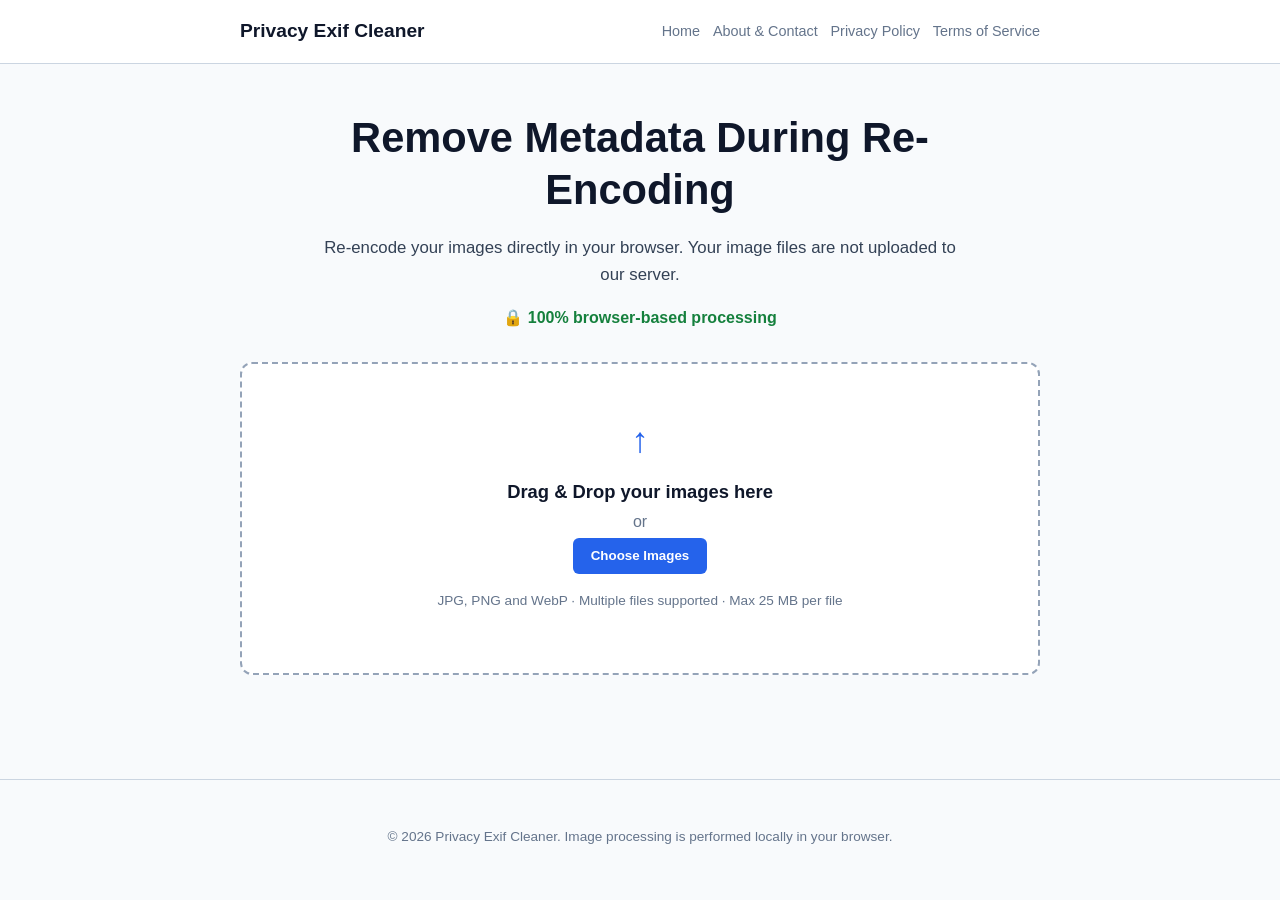
<file: index.html>
<!DOCTYPE html>
<html lang="en">
<head>
  <meta charset="UTF-8">
  <meta name="viewport" content="width=device-width, initial-scale=1.0">

  <title>Free Image Metadata Remover - Privacy Exif Cleaner</title>
  <meta name="description" content="Remove image metadata during browser-based re-encoding. Your photos stay on your device and are not uploaded to our server.">
  <meta name="robots" content="index, follow">
  <link rel="canonical" href="./">

  <meta property="og:title" content="Privacy Exif Cleaner - Free Image Metadata Remover">
  <meta property="og:description" content="Remove image metadata locally in your browser without uploading your photos.">
  <meta property="og:type" content="website">

  <link rel="stylesheet" href="style.css">
</head>

<body>

<header>
  <div class="container header-inner">
    <h1>Privacy Exif Cleaner</h1>

    <nav aria-label="Main navigation">
      <a href="index.html">Home</a>
      <a href="about.html">About & Contact</a>
      <a href="privacy.html">Privacy Policy</a>
      <a href="terms.html">Terms of Service</a>
    </nav>
  </div>
</header>

<main class="container">

  <section class="hero">
    <h2>Remove Metadata During Re-Encoding</h2>

    <p class="description">
      Re-encode your images directly in your browser.
      Your image files are not uploaded to our server.
    </p>

    <p class="privacy-badge">
      🔒 100% browser-based processing
    </p>
  </section>

  <section class="uploader">

    <div id="drop-zone" class="drop-zone" tabindex="0" role="button" aria-label="Select images">

      <div class="upload-icon">↑</div>

      <p class="upload-main">
        Drag & Drop your images here
      </p>

      <p class="upload-or">
        or
      </p>

      <button id="browse-button" type="button" class="browse-button">
        Choose Images
      </button>

      <p class="sub-text">
        JPG, PNG and WebP · Multiple files supported · Max 25 MB per file
      </p>

      <input
        type="file"
        id="file-input"
        accept="image/jpeg,image/png,image/webp"
        multiple
        hidden
      >

    </div>

    <div id="status" class="status" role="status" aria-live="polite"></div>

    <div id="preview-section" class="preview-section hidden">
      <div class="section-heading">
        <h3>Processed Images</h3>
        <button id="clear-button" type="button" class="clear-button">
          Clear
        </button>
      </div>

      <div id="file-list" class="file-list"></div>
    </div>

  </section>

</main>

<footer>
  <div class="container">
    <p>
      © 2026 Privacy Exif Cleaner.
      Image processing is performed locally in your browser.
    </p>
  </div>
</footer>

<script src="script.js"></script>

</body>
</html>
</file>
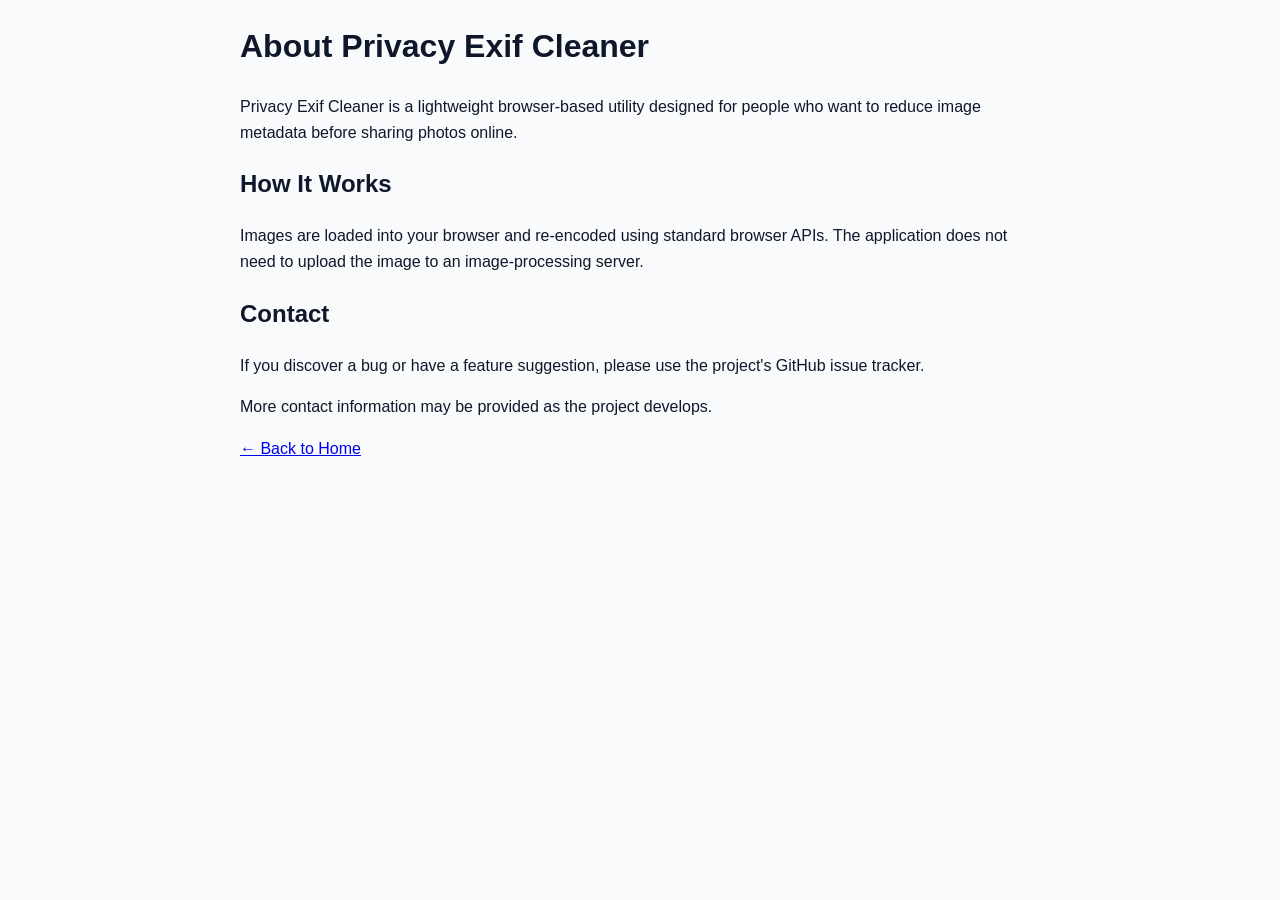
<file: about.html>
<!DOCTYPE html>
<html lang="en">
<head>
  <meta charset="UTF-8">
  <meta name="viewport" content="width=device-width, initial-scale=1.0">
  <title>About & Contact - Privacy Exif Cleaner</title>
  <meta name="robots" content="index, follow">
  <link rel="stylesheet" href="style.css">
</head>

<body>

<main class="container page">

  <h1>About Privacy Exif Cleaner</h1>

  <p>
    Privacy Exif Cleaner is a lightweight browser-based utility designed for
    people who want to reduce image metadata before sharing photos online.
  </p>

  <h2>How It Works</h2>

  <p>
    Images are loaded into your browser and re-encoded using standard browser
    APIs. The application does not need to upload the image to an image-processing
    server.
  </p>

  <h2>Contact</h2>

  <p>
    If you discover a bug or have a feature suggestion, please use the project's
    GitHub issue tracker.
  </p>

  <p>
    More contact information may be provided as the project develops.
  </p>

  <p><a href="index.html">← Back to Home</a></p>

</main>

</body>
</html>
</file>
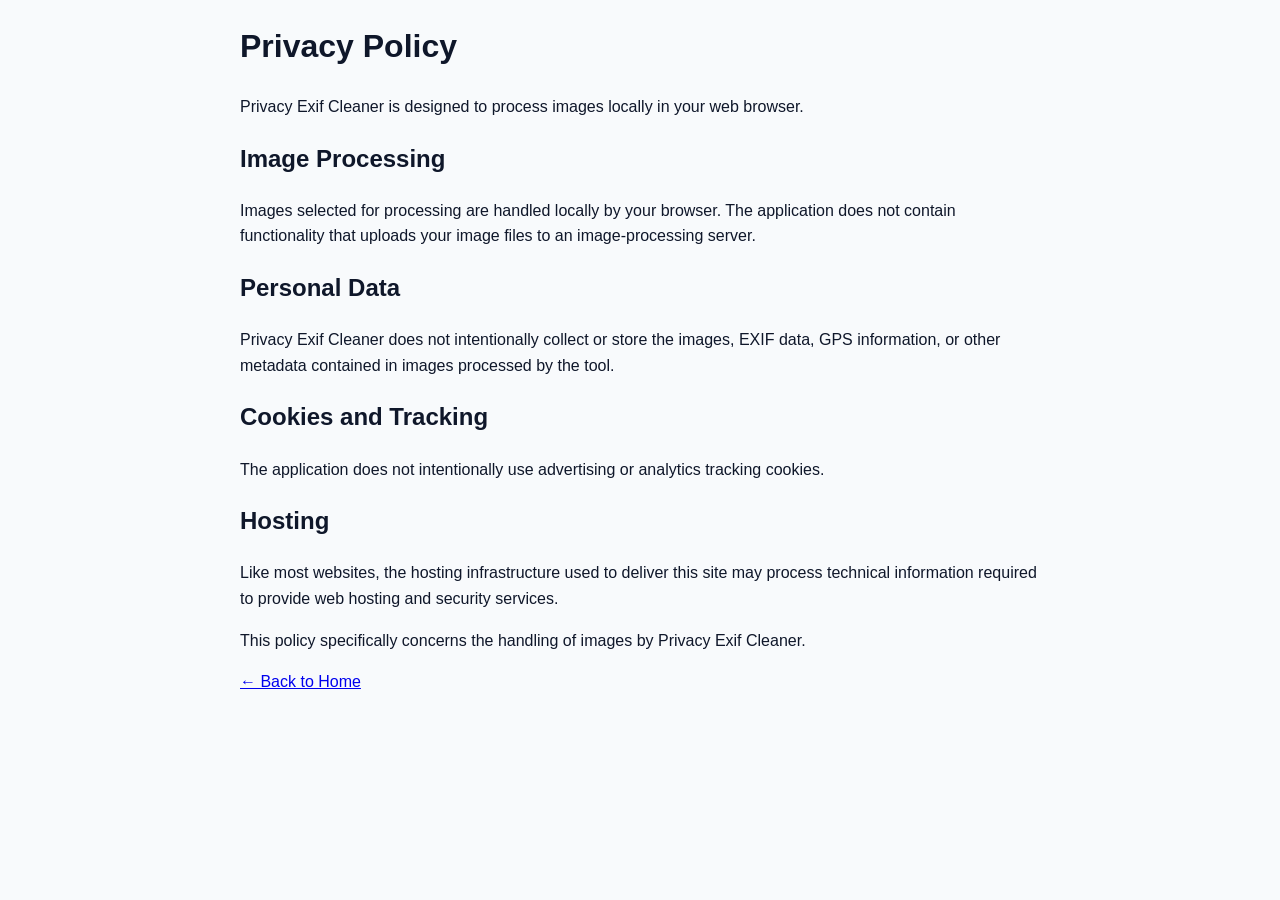
<file: privacy.html>
<!DOCTYPE html>
<html lang="en">
<head>
  <meta charset="UTF-8">
  <meta name="viewport" content="width=device-width, initial-scale=1.0">
  <title>Privacy Policy - Privacy Exif Cleaner</title>
  <meta name="robots" content="index, follow">
  <link rel="stylesheet" href="style.css">
</head>

<body>

<main class="container page">
  <h1>Privacy Policy</h1>

  <p>
    Privacy Exif Cleaner is designed to process images locally in your web browser.
  </p>

  <h2>Image Processing</h2>

  <p>
    Images selected for processing are handled locally by your browser.
    The application does not contain functionality that uploads your image files
    to an image-processing server.
  </p>

  <h2>Personal Data</h2>

  <p>
    Privacy Exif Cleaner does not intentionally collect or store the images,
    EXIF data, GPS information, or other metadata contained in images processed
    by the tool.
  </p>

  <h2>Cookies and Tracking</h2>

  <p>
    The application does not intentionally use advertising or analytics tracking
    cookies.
  </p>

  <h2>Hosting</h2>

  <p>
    Like most websites, the hosting infrastructure used to deliver this site
    may process technical information required to provide web hosting and
    security services.
  </p>

  <p>
    This policy specifically concerns the handling of images by Privacy Exif Cleaner.
  </p>

  <p><a href="index.html">← Back to Home</a></p>
</main>

</body>
</html>
</file>
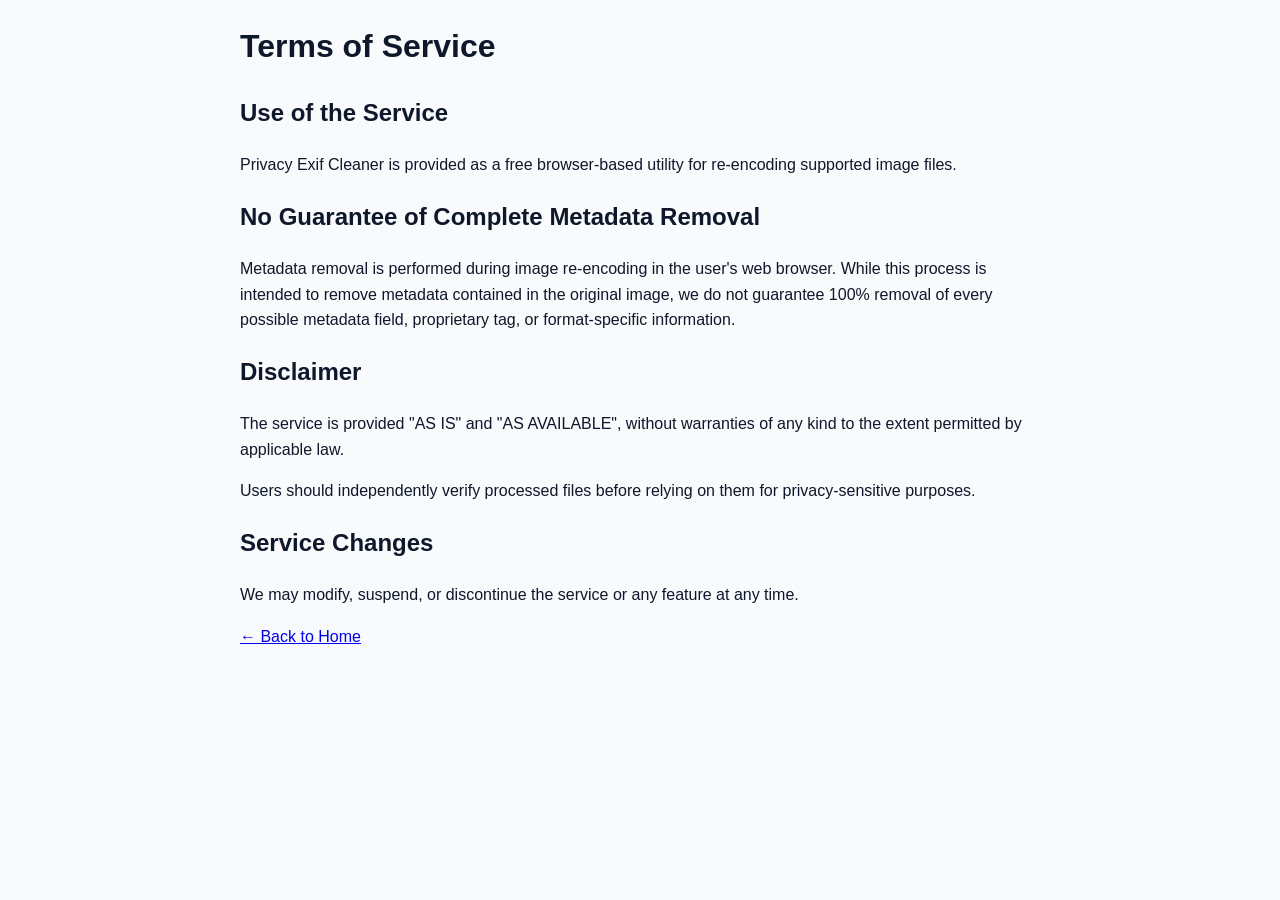
<file: terms.html>
<!DOCTYPE html>
<html lang="en">
<head>
  <meta charset="UTF-8">
  <meta name="viewport" content="width=device-width, initial-scale=1.0">
  <title>Terms of Service - Privacy Exif Cleaner</title>
  <meta name="robots" content="index, follow">
  <link rel="stylesheet" href="style.css">
</head>

<body>

<main class="container page">

  <h1>Terms of Service</h1>

  <h2>Use of the Service</h2>

  <p>
    Privacy Exif Cleaner is provided as a free browser-based utility for
    re-encoding supported image files.
  </p>

  <h2>No Guarantee of Complete Metadata Removal</h2>

  <p>
    Metadata removal is performed during image re-encoding in the user's web
    browser. While this process is intended to remove metadata contained in
    the original image, we do not guarantee 100% removal of every possible
    metadata field, proprietary tag, or format-specific information.
  </p>

  <h2>Disclaimer</h2>

  <p>
    The service is provided "AS IS" and "AS AVAILABLE", without warranties of
    any kind to the extent permitted by applicable law.
  </p>

  <p>
    Users should independently verify processed files before relying on them
    for privacy-sensitive purposes.
  </p>

  <h2>Service Changes</h2>

  <p>
    We may modify, suspend, or discontinue the service or any feature at any time.
  </p>

  <p><a href="index.html">← Back to Home</a></p>

</main>

</body>
</html>
</file>
<file: style.css>
:root {
  --primary-color: #2563eb;
  --primary-hover: #1d4ed8;
  --bg-color: #f8fafc;
  --card-bg: #ffffff;
  --text-color: #0f172a;
  --muted-color: #64748b;
  --border-color: #cbd5e1;
  --success-color: #15803d;
  --error-color: #b91c1c;
}

* {
  box-sizing: border-box;
}

body {
  font-family:
    -apple-system,
    BlinkMacSystemFont,
    "Segoe UI",
    Roboto,
    Helvetica,
    Arial,
    sans-serif;

  background: var(--bg-color);
  color: var(--text-color);
  margin: 0;
  line-height: 1.6;
}

.container {
  width: min(100% - 2rem, 800px);
  margin: 0 auto;
}

header {
  background: var(--card-bg);
  border-bottom: 1px solid var(--border-color);
  padding: 1rem 0;
}

.header-inner {
  display: flex;
  align-items: center;
  justify-content: space-between;
  gap: 1rem;
}

header h1 {
  font-size: 1.2rem;
  margin: 0;
  white-space: nowrap;
}

nav {
  display: flex;
  flex-wrap: wrap;
  justify-content: flex-end;
  gap: 0.8rem;
}

nav a {
  color: var(--muted-color);
  text-decoration: none;
  font-size: 0.9rem;
}

nav a:hover {
  color: var(--primary-color);
}

.hero {
  text-align: center;
  padding: 3rem 0 2rem;
}

.hero h2 {
  font-size: clamp(1.8rem, 5vw, 2.6rem);
  line-height: 1.25;
  margin: 0 auto 1.2rem;
  max-width: 700px;
}

.description {
  color: #334155;
  font-size: 1.05rem;
  max-width: 650px;
  margin: 0 auto 1rem;
}

.privacy-badge {
  display: inline-block;
  color: var(--success-color);
  font-weight: 600;
  margin: 0;
}

.drop-zone {
  background: var(--card-bg);
  border: 2px dashed #94a3b8;
  border-radius: 12px;
  padding: 3rem 1rem;
  text-align: center;
  cursor: pointer;
  transition:
    border-color 0.2s,
    background-color 0.2s;
}

.drop-zone:hover,
.drop-zone.dragover,
.drop-zone:focus {
  border-color: var(--primary-color);
  background: #eff6ff;
  outline: none;
}

.upload-icon {
  font-size: 2.2rem;
  font-weight: bold;
  color: var(--primary-color);
}

.upload-main {
  font-size: 1.15rem;
  font-weight: 600;
  margin: 0.5rem 0 0;
}

.upload-or {
  margin: 0.2rem 0;
  color: var(--muted-color);
}

.browse-button,
.download-btn {
  display: inline-block;
  background: var(--primary-color);
  color: white;
  border: 0;
  border-radius: 6px;
  padding: 0.65rem 1.1rem;
  font-weight: 600;
  cursor: pointer;
  text-decoration: none;
}

.browse-button:hover,
.download-btn:hover {
  background: var(--primary-hover);
}

.sub-text {
  font-size: 0.85rem;
  color: var(--muted-color);
  margin-top: 1rem;
}

.status {
  min-height: 1.5rem;
  margin: 1rem 0;
  text-align: center;
  font-size: 0.9rem;
}

.status.success {
  color: var(--success-color);
}

.status.error {
  color: var(--error-color);
}

.hidden {
  display: none !important;
}

.preview-section {
  margin-top: 2rem;
}

.section-heading {
  display: flex;
  justify-content: space-between;
  align-items: center;
  gap: 1rem;
}

.section-heading h3 {
  margin: 0;
}

.clear-button {
  border: 1px solid var(--border-color);
  background: white;
  color: var(--text-color);
  border-radius: 6px;
  padding: 0.45rem 0.8rem;
  cursor: pointer;
}

.file-list {
  display: flex;
  flex-direction: column;
  gap: 1rem;
  margin-top: 1rem;
}

.file-item {
  background: var(--card-bg);
  border: 1px solid var(--border-color);
  border-radius: 8px;
  padding: 1rem;
}

.file-name {
  font-weight: 600;
  word-break: break-word;
}

.file-info {
  color: var(--muted-color);
  font-size: 0.85rem;
  margin: 0.25rem 0 0.8rem;
}

.download-btn {
  font-size: 0.9rem;
}

footer {
  margin-top: 4rem;
  padding: 2rem 0;
  border-top: 1px solid var(--border-color);
  text-align: center;
  font-size: 0.85rem;
  color: var(--muted-color);
}

@media (max-width: 650px) {

  .header-inner {
    display: block;
  }

  header h1 {
    margin-bottom: 0.7rem;
  }

  nav {
    justify-content: flex-start;
    gap: 0.6rem;
  }

  nav a {
    font-size: 0.82rem;
  }

  .hero {
    padding-top: 2rem;
  }

  .drop-zone {
    padding: 2.5rem 1rem;
  }

}
</file>
